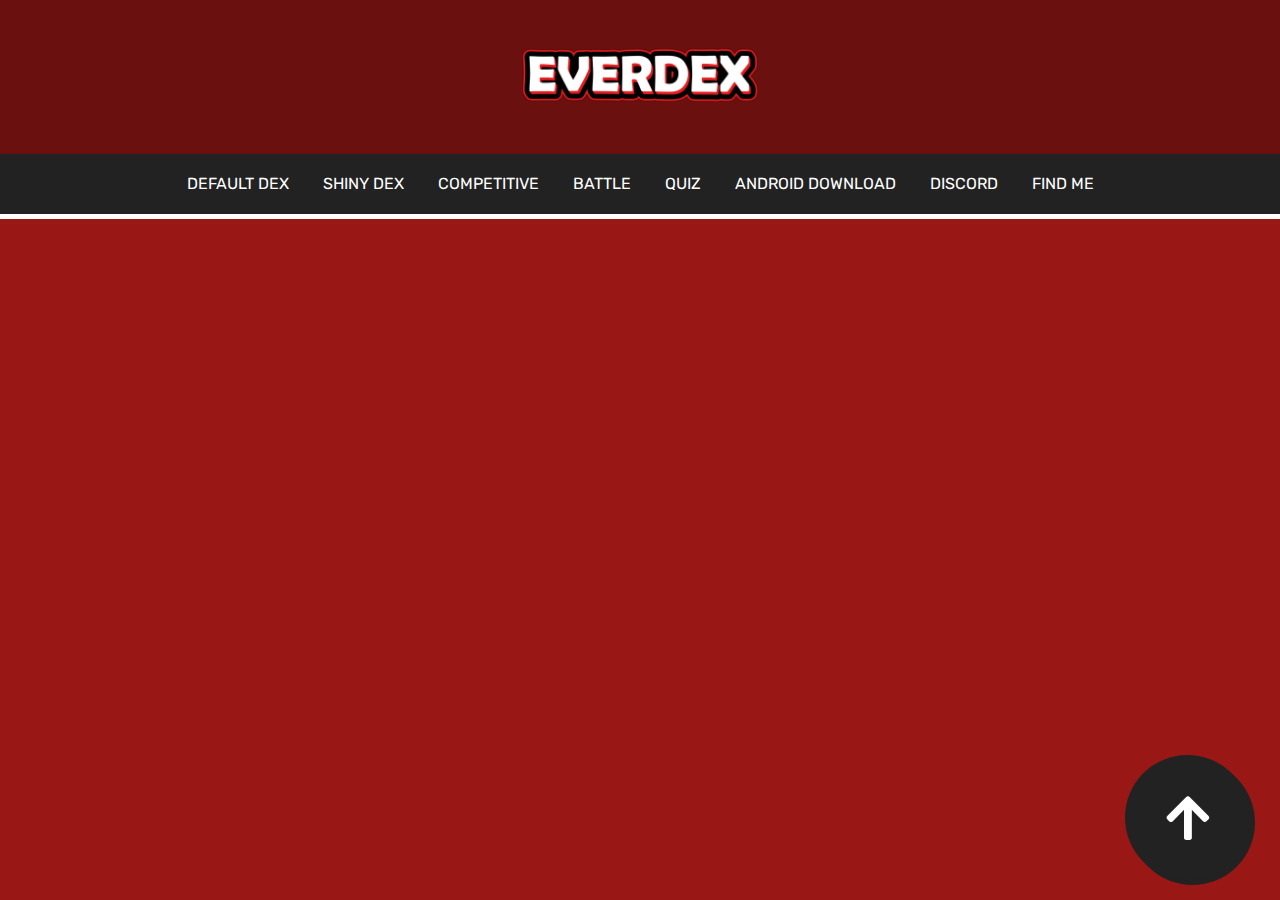
<file: index.html>
<!DOCTYPE html>
<html lang="en" >
  <head>
        <meta charset="UTF-8"/>
        <link rel="icon" href="img/apple-icon-60x60.png"/>
        <link rel="stylesheet" href="./css/style.css"/>
        <link href="https://fonts.googleapis.com/css?family=Rubik&display=swap" rel="stylesheet"/>
        <link rel="stylesheet" href="https://use.fontawesome.com/releases/v5.4.1/css/all.css"/>

        <title>EVERDEX</title>
  </head>
  <body>
      
    <div class="banner">
      <figure class="logo">
        <img src="img/Logo.png" alt="Logo">
            </figure>
    </div>
      
    <header class="containerHead">
      <nav class="menu">
        <a href="./index.html">DEFAULT DEX</a>
        <a href="./shinyDex.html">SHINY DEX</a>
        <a href="./competitive.html">COMPETITIVE</a>  
        <a href="./battle.html">BATTLE</a>
        <a href="./quiz.html">QUIZ</a>
        <a href="apk/EVERDEX.apk">ANDROID DOWNLOAD</a>
        <a href="https://discord.gg/GAemG8a">DISCORD</a>  
        <a href="./findme.html">FIND ME</a>
      </nav>
    </header>
    
    <button id="btnScrollToTop" src>
      <i class="fas fa-arrow-up"></i>
    </button>
      
    <section class="main-container">
      <article class="article">
        <ul id="pokedex"></ul>
      </article> 
    </section>

  <script src="./javascript/script.js"></script>
  <script>
    const btnScrollToTop = document.querySelector("#btnScrollToTop");

    btnScrollToTop.addEventListener("click", function(){
      window.scrollTo({
        top: 0,
        left: 0,
        behavior: "smooth"
      });
    });
  </script>

  </body>
</html>
</file>
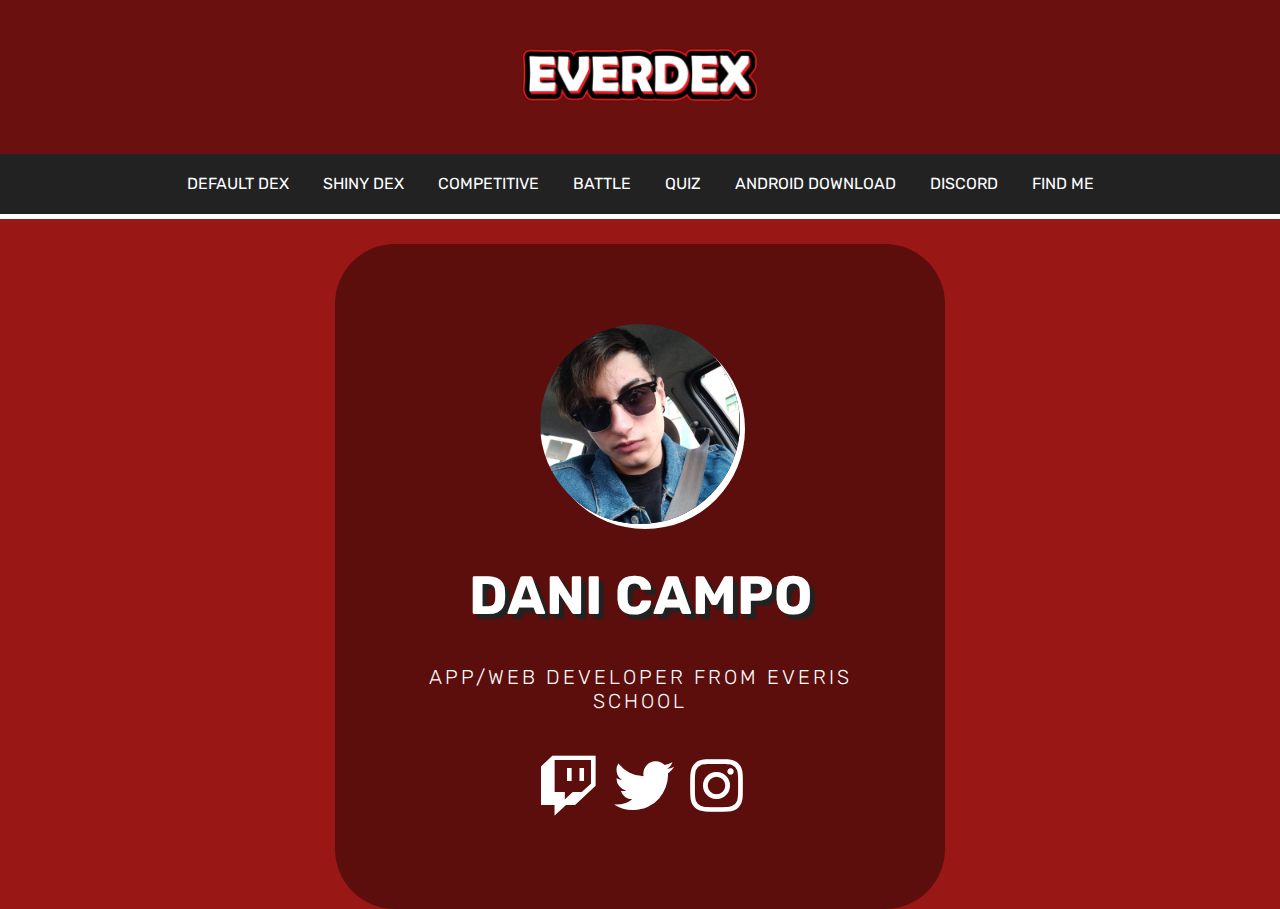
<file: findme.html>
<!DOCTYPE html>
<html lang="en" >
  <head>
        <meta charset="UTF-8"/>
        <link rel="icon" href="img/apple-icon-60x60.png"/>
        <link rel="stylesheet" href="./css/style.css"/>
        <link href="https://fonts.googleapis.com/css?family=Rubik&display=swap" rel="stylesheet"/>
        <link rel="stylesheet" href="https://use.fontawesome.com/releases/v5.12.0/css/all.css"/>
        <title>EVERDEX</title>
  </head>
  <body>
      
    <div class="banner">
      <figure class="logo">
        <img src="img/Logo.png" alt="Logo"></figure>
    </div>
      
    <header class="containerHead">
      <nav class="menu">
        <a href="./index.html">DEFAULT DEX</a>
        <a href="./shinyDex.html">SHINY DEX</a>
        <a href="./competitive.html">COMPETITIVE</a>  
        <a href="./battle.html">BATTLE</a>
        <a href="./quiz.html">QUIZ</a>
        <a href="apk/EVERDEX.apk">ANDROID DOWNLOAD</a>
        <a href="https://discord.gg/GAemG8a">DISCORD</a>  
        <a href="./findme.html">FIND ME</a>
      </nav>
    </header>

    <div class="box">
        <img src="img/profile.jpg" alt="" class="box-img">
        <h1>Dani Campo</h1>
        <h5>APP/WEB DEVELOPER FROM EVERIS SCHOOL</h5> 
        <ul>
            <li><a href="https://www.twitch.tv/propdc"><i class="fab fa-twitch" aria-hidden="true"></i></a></li>
            <li><a href="https://twitter.com/prop_dc"><i class="fab fa-twitter" aria-hidden="true"></i></a></li>
            <li><a href="https://www.instagram.com/prop_dc"><i class="fab fa-instagram" aria-hidden="true"></i></a></li>
        </ul>
    </div>

  </body>
</html>
</file>
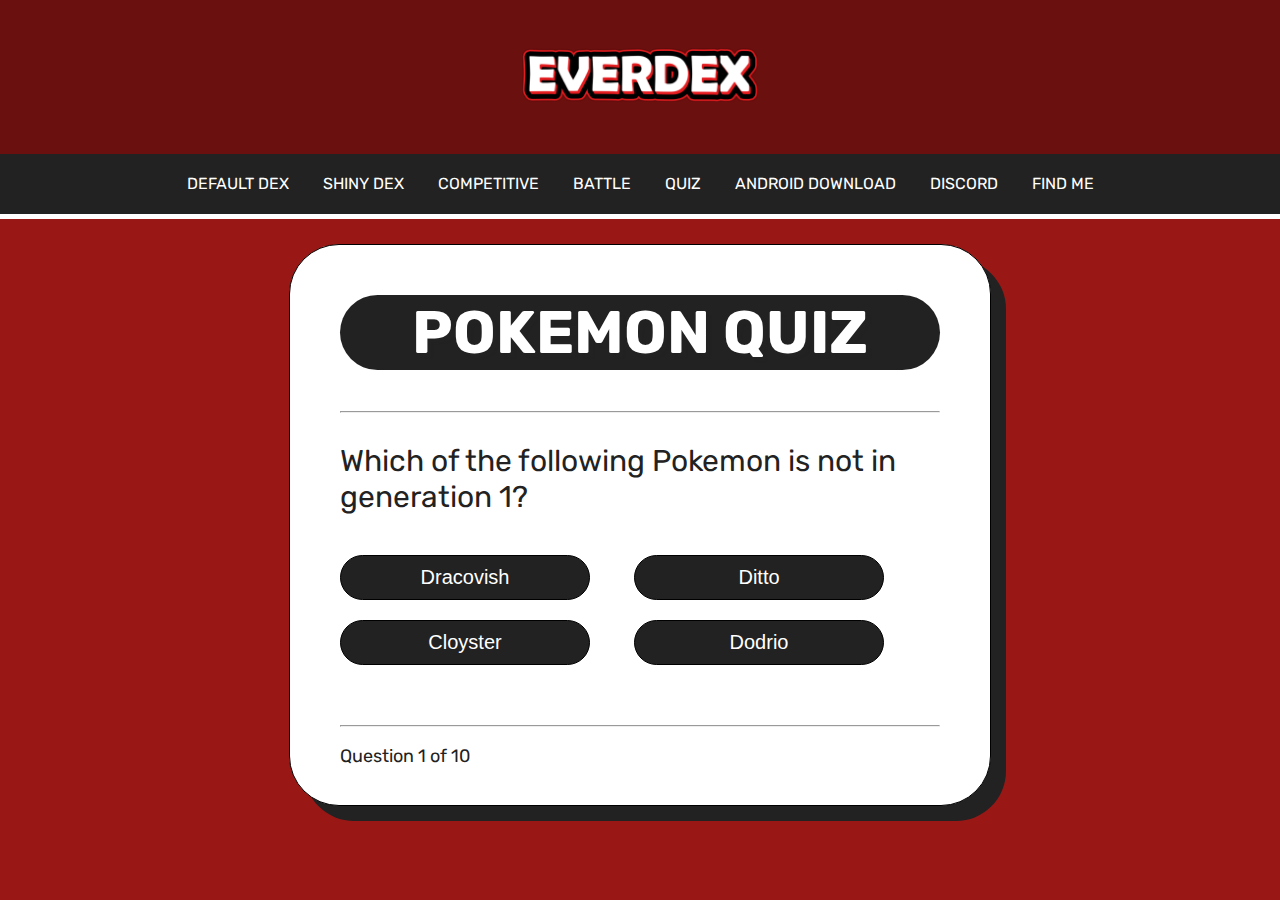
<file: quiz.html>
<!DOCTYPE html>
<html lang="en" >
  <head>
        <meta charset="UTF-8"/>
        <link rel="icon" href="img/apple-icon-60x60.png"/>
        <link rel="stylesheet" href="./css/style.css"/>
        <link href="https://fonts.googleapis.com/css?family=Rubik&display=swap" rel="stylesheet"/>
        <title>EVERDEX</title>
  </head>
  <body>
      
    <div class="banner">
      <figure class="logo">
        <img src="img/Logo.png" alt="Logo">
            </figure>
    </div>
      
    <header class="containerHead">
      <nav class="menu">
        <a href="./index.html">DEFAULT DEX</a>
        <a href="./shinyDex.html">SHINY DEX</a>
        <a href="./competitive.html">COMPETITIVE</a>  
        <a href="./battle.html">BATTLE</a>
        <a href="./quiz.html">QUIZ</a>
        <a href="apk/EVERDEX.apk">ANDROID DOWNLOAD</a>
        <a href="https://discord.gg/GAemG8a">DISCORD</a>  
        <a href="./findme.html">FIND ME</a>
      </nav>
    </header>
      
    <div class="grid">
      <div id="quiz">
          <h1>Pokemon Quiz</h1>
          <hr style="margin-bottom: 20px">

          <p id="question"></p>

          <div class="buttons">
              <button id="btn0"><span id="choice0"></span></button>
              <button id="btn1"><span id="choice1"></span></button>
              <button id="btn2"><span id="choice2"></span></button>
              <button id="btn3"><span id="choice3"></span></button>
          </div>

          <hr style="margin-top: 50px">
          <footer>
              <p id="progress">Question x of y</p>
          </footer>
      </div>
  </div>

  <script src="javascript/quiz.js"></script>
  <script src="javascript/question.js"></script>
  <script src="javascript/app.js"></script>

  </body>
</html>
</file>
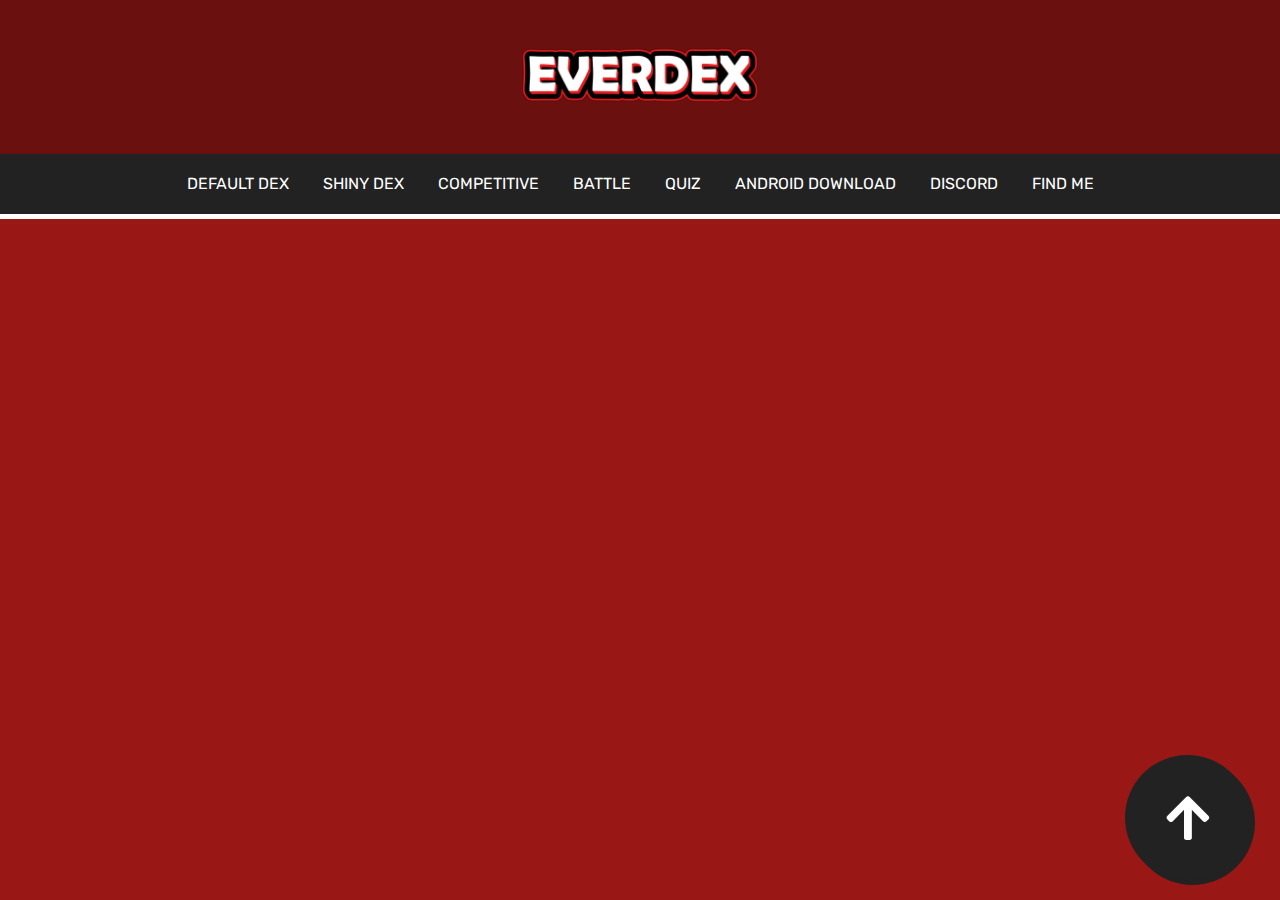
<file: shinyDex.html>
<!DOCTYPE html>
<html lang="en" >
  <head>
        <meta charset="UTF-8"/>
        <link rel="icon" href="img/apple-icon-60x60.png"/>
        <link rel="stylesheet" href="./css/style.css"/>
        <link href="https://fonts.googleapis.com/css?family=Rubik&display=swap" rel="stylesheet"/>
        <link rel="stylesheet" href="https://use.fontawesome.com/releases/v5.4.1/css/all.css"/>
        <title>EVERDEX</title>
  </head>
  <body>
      
    <div class="banner">
      <figure class="logo">
        <img src="img/Logo.png" alt="Logo">
            </figure>
    </div>
      
    <header class="containerHead">
      <nav class="menu">
        <a href="./index.html">DEFAULT DEX</a>
        <a href="./shinyDex.html">SHINY DEX</a>
        <a href="./competitive.html">COMPETITIVE</a>  
        <a href="./battle.html">BATTLE</a>
        <a href="./quiz.html">QUIZ</a>
        <a href="apk/EVERDEX.apk">ANDROID DOWNLOAD</a>
        <a href="https://discord.gg/GAemG8a">DISCORD</a>  
        <a href="./findme.html">FIND ME</a>
      </nav>
    </header>

    <button id="btnScrollToTop" src>
      <i class="fas fa-arrow-up"></i>
    </button>
      
    <section class="main-container">
      <article class="article">
        <ul id="pokedex"></ul>
      </article> 
    </section>

  <script src="./javascript/shiny.js"></script>
  <script>
    const btnScrollToTop = document.querySelector("#btnScrollToTop");

    btnScrollToTop.addEventListener("click", function(){
      window.scrollTo({
        top: 0,
        left: 0,
        behavior: "smooth"
      });
    });
  </script>

</body>
</html>
</file>
<file: css/style.css>
body {
  background-color: #991816;
  color: white;
  margin: 0;
  padding: 0;
  font-family: rubik;
}

.banner {
  width: 100%;
  padding: 3rem 3rem;
  text-align: center;
  background-color: rgba(0,0,0,.3);
  background-blend-mode: soft-light;
  background-size: cover;
  background-position: center;
  box-sizing: border-box;
}

.banner h1 {
  color: #f1f1f1;
}

.containerHead {
  width: 100%;
  height: 60px;
  background: #222222;
  display: grid;
  justify-content: space-between;
  align-items: center;
  text-align: center;
  padding: 0 2px;
  box-sizing: border-box;
  position: sticky;
  box-shadow: 0px 5px #ffffff;
  justify-content: center;
  align-items: center;
}

header nav a{
color:white;
display: inline-block;
padding: 5px 15px;
line-height: 1;
text-decoration: none;
border-radius: 5px;
}

.logo {
  width: 50;
  margin: 0;
  align-items: center;
}

.logo img {
  width: 20%;
}

.item-options {
  color: #f1f1f1;
  margin: 0 1.5rem;
  text-decoration: none;
}

.main-container {
  width: 100%;
  margin-top: 30px;
  display: flex;
  flex-direction: column;
  align-items: center;
}

.article {
  width: 98%;
}

.containerHead nav a:hover{
background: rgba(0,0,0,0.2);
}

h1 {
  text-transform: uppercase;
  text-align: center;
  font-size: 54px; 
  transition: all 0.3s ease;
  text-shadow: 5px 5px 1px #222222;
}

#pokedex {
  display: grid;
  grid-template-columns: repeat(auto-fit, minmax(320px, 1fr));
  grid-gap: 20px;
  padding-inline-start: 0;
}

.pokemon-list{
  margin-top: 20px;
  display: grid;
  grid-template-columns: 1fr 100px 1fr;
  max-width: 800px;
  margin: auto;
}

.pokemon{
  margin-top: 60px;
  padding: 40px;
  background-color: #ffffff;
  text-align: center;
  border-radius: 40px;
  color: #222;
  box-shadow: 10px 10px;
  text-transform: uppercase;
}

.pokemon img{
  width: 100%;
}

.buttonBattle button{
  background-color: #fff;
  border: none;
  color: #222;
  padding: 15px 32px;
  text-align: center;
  text-decoration: none;

  margin-top: 40px;
  margin-left: auto;
  margin-right: auto;
  display: flex;
  font-size: 16px;
  border-radius: 10px;
  box-shadow: 7px 7px;
  font-family: rubik;
  cursor: pointer;

}

.formulario{
  float: right;
}

.buttonBattle button:hover{
  background-color: grey;
  color: #fff;
  box-shadow: 7px 7px #222;
}

.vs {
  text-align: center;
  margin: auto;
  font-size: 40px;
  text-shadow: 3px 3px 1px #222222;
}

.card{
  position: relative;
  list-style: none;
  padding: 40px;
  background-color: #ffffff;
  color: #222;
  text-align: center;
  border-radius: 60px;
  box-shadow: 10px 10px;
}

.card-title {
  text-transform: capitalize;
  margin-bottom: 0px;
  font-size: 32px;
  font-weight: normal;
}

.card-subtitle {
  margin-top:1px;
  color: #666;
  font-weight: lighter;
}

.card-image {
  height: 180px;
}

.card:hover .imgBx img {
  opacity: 0;
}

.card .content {
  position: absolute;
  bottom: 20px;
  left: 10%;
  width: 80%;
  height: 40px;
  background: #fff;
  transition: 0.5s;
  overflow: hidden;
  padding: 15px;
  box-sizing: border-box;
}

.card:hover .content {
  width: 100%;
  height: 100%;
  bottom: 0;
  left: 0;
  border-radius: 60px;
}

.card .content h2 {
  margin: 0;
  padding: 0;
  font-size: 20px;
  text-transform: uppercase;
}

.card .content p {
margin-top:30px;
margin-left:40px;
padding: 0;
opacity: 0;
line-height: 1.2em;
transition: 0.5s;
text-align: justify;
}

.card:hover .content p {
opacity: 1;
transition-delay: 0.5s;
}

.cardd:hover {
  box-shadow: 10px 10px #a9a9a9;
}

#btnScrollToTop{
  position: fixed;
  right: 30px;
  bottom: 20px;
  width: 125px;
  height: 125px;
  border-radius: 50%;
  background: #222;
  box-shadow: 5px 5px #222;
  color: #ffffff;
  border: none;
  outline: none;
  cursor: pointer;
  z-index: 1;
}

#btnScrollToTop:active{
  background: rgb(61, 61, 61);
  z-index: 1;
}

#btnScrollToTop i{
  width: 100px;
  font-size: 50px;
}

.box{
  width: 450px;
  background: rgba(0, 0, 0, 0.4);
  padding: 80px;
  text-align: center;
  margin: auto;
  margin-top: 30px;
  color: white;
  border-radius: 60px;
}

.box-img{
  border-radius: 50%;
  width: 200px;
  height: 200px;
  box-shadow: 5px 5px #fff;
}

.box h5{
  font-size: 20px;
  letter-spacing: 3px;
  font-weight: 100;
}

.box p{
  text-align: justify;
}

ul{
  margin: 0;
  padding: 0;
}

.box li{
  display: inline-block;
  margin: 6px;
  list-style: none;
}

.box li a{
  color: #fff;
  text-decoration: none;
  font-size: 60px;
  transition: all ease-in-out 250ms;
}

.box li a:hover{
  color: #b9b9b9;
}

.grid {
  width: 600px;
  height: 500px;
  margin: 0 auto;
  margin-top: 30px;
  background-color: #fff;
  padding: 10px 50px 50px 50px;
  border-radius: 50px;
  border: 1px solid black;
  box-shadow: 15px 15px #222222;
}

.grid h1 {
  background-color: #222222;
  font-size: 60px;
  text-align: center;
  color: #ffffff;
  padding: 2px 0px;
  border-radius: 50px;
}

#score {
  color: #222222;
  text-align: center;
  font-size: 30px;
}

.grid #question {
  font-size: 30px;
  color: #222222;
}

.buttons {
  margin-top: 30px;
}

#btn0, #btn1, #btn2, #btn3 {
  background-color: #222222;
  width: 250px;
  font-size: 20px;
  color: #ffffff;
  border: 1px solid black;
  border-radius: 50px;
  margin: 10px 40px 10px 0px;
  padding: 10px 10px;
}

#btn0:hover, #btn1:hover, #btn2:hover, #btn3:hover {
  cursor: pointer;
  background-color: #222222;
}

#btn0:focus, #btn1:focus, #btn2:focus, #btn3:focus {
  outline: 0;
}

#progress {
  color: #222222;
  font-size: 18px;
}
</file>
